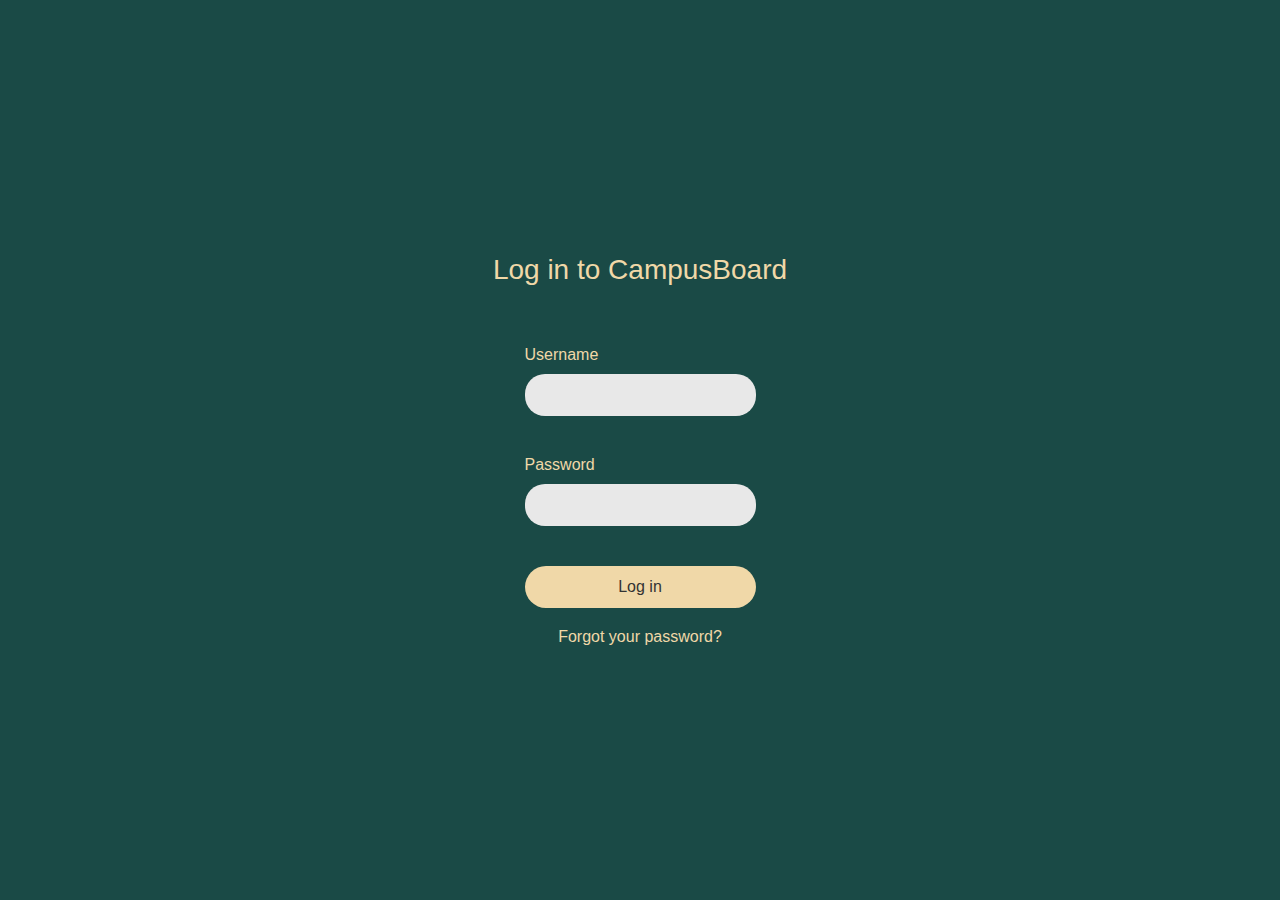
<file: CampusBoard-Layered-Architecture/demo/src/main/resources/static/index.html>
<!DOCTYPE html>
<html lang="en">
<head>
    <meta charset="UTF-8">
    <meta name="viewport" content="width=device-width, initial-scale=1.0">
    <title>CampusBoard</title>
    <link rel="stylesheet" href="css/style.css">
</head>
<body>
    <div class="login-container">
        <h1>Log in to CampusBoard</h1>
        
        <form id="login-form">
            <div class="form-group">
                <label for="username">Username</label>
                <input type="text" id="username" name="username" required>
            </div>
            
            <div class="form-group">
                <label for="password">Password</label>
                <input type="password" id="password" name="password" required>
            </div>
            
            <button type="submit" class="login-btn">Log in</button>
            
            <div class="forgot-password">
                <a href="#">Forgot your password?</a>
            </div>
        </form>
    </div>

    <script src="js/script.js"></script>
</body>
</html>
</file>
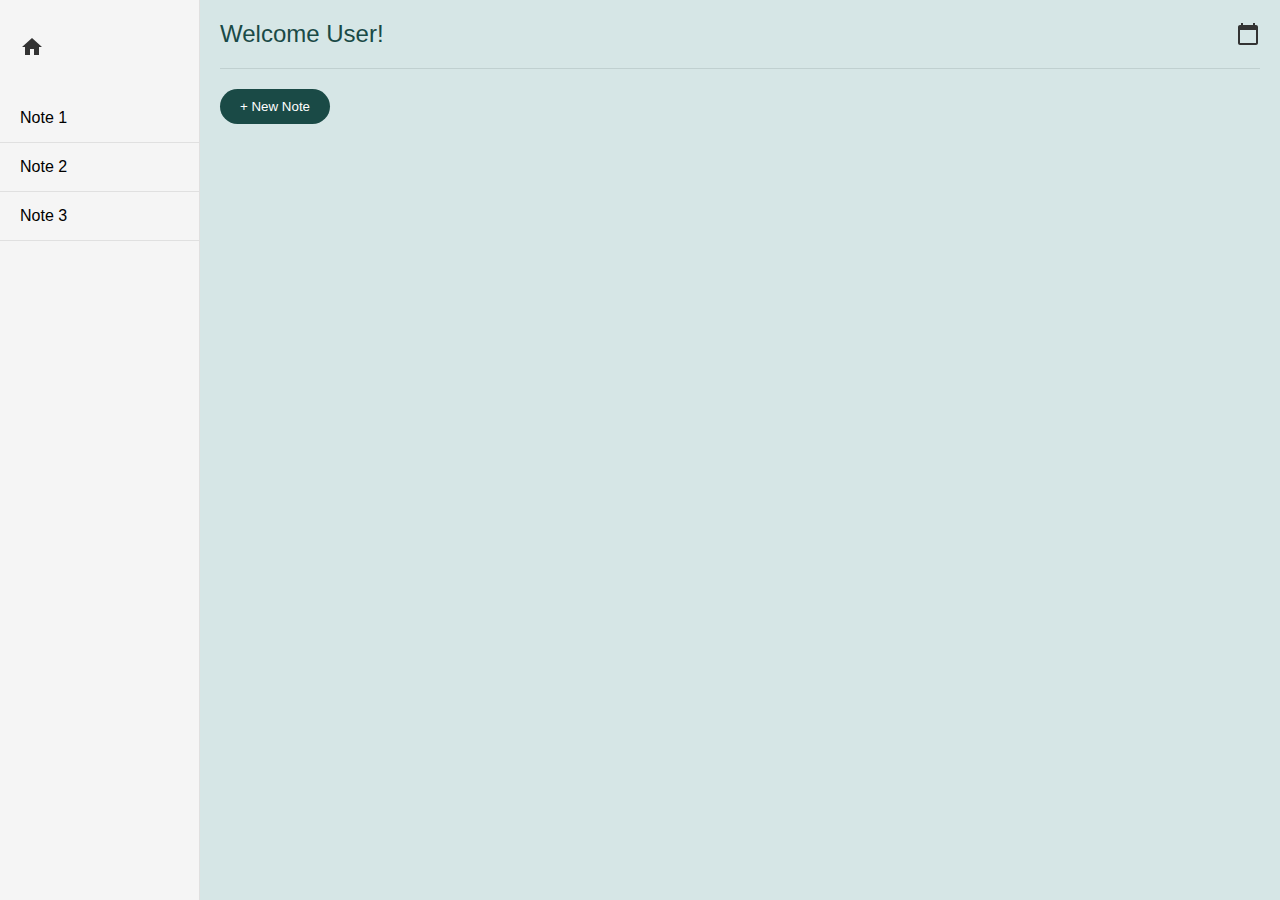
<file: CampusBoard-Layered-Architecture/demo/src/main/resources/static/dashboard.html>
<link rel="stylesheet" href="css/style.css">
</head>
<body>
    <div class="dashboard-container">
        <div class="sidebar">
            <div class="home-icon">
                <a href="#"><svg viewBox="0 0 24 24" width="24" height="24"><path d="M10 20v-6h4v6h5v-8h3L12 3 2 12h3v8z" fill="currentColor"/></svg></a>
            </div>
            <div class="notes-list">
                <div class="note-item">Note 1</div>
                <div class="note-item">Note 2</div>
                <div class="note-item">Note 3</div>
            </div>
        </div>
        <div class="main-content">
            <div class="header">
                <h2>Welcome User!</h2>
                <div class="calendar-icon">
                    <svg viewBox="0 0 24 24" width="24" height="24"><path d="M20 3h-1V1h-2v2H7V1H5v2H4c-1.1 0-2 .9-2 2v16c0 1.1.9 2 2 2h16c1.1 0 2-.9 2-2V5c0-1.1-.9-2-2-2zm0 18H4V8h16v13z" fill="currentColor"/></svg>
                </div>
            </div>
            <div class="new-note-container">
                <button class="new-note-btn">+ New Note</button>
            </div>
        </div>
    </div>

    <script src="js/script.js"></script>
</body>
</html>
</file>
<file: CampusBoard-Layered-Architecture/demo/src/main/resources/static/css/style.css>
/* Global Styles */
* {
    margin: 0;
    padding: 0;
    box-sizing: border-box;
    font-family: Arial, sans-serif;
}

body {
    min-height: 100vh;
}

/* Login Page Styles */
.login-container {
    display: flex;
    flex-direction: column;
    align-items: center;
    justify-content: center;
    min-height: 100vh;
    background-color: #1A4A46;
    color: #F0D8A8;
    padding: 20px;
}

.login-container h1 {
    margin-bottom: 60px;
    font-weight: normal;
    font-size: 28px;
}

.form-group {
    margin-bottom: 40px;
    width: 100%;
    max-width: 400px;
}

.form-group label {
    display: block;
    margin-bottom: 10px;
}

.form-group input {
    width: 100%;
    padding: 12px;
    border: none;
    border-radius: 20px;
    background-color: #E8E8E8;
    font-size: 16px;
}

.login-btn {
    background-color: #F0D8A8;
    color: #333;
    border: none;
    border-radius: 25px;
    padding: 12px 0;
    width: 100%;
    max-width: 400px;
    font-size: 16px;
    cursor: pointer;
    margin-bottom: 20px;
}

.forgot-password {
    text-align: center;
}

.forgot-password a {
    color: #F0D8A8;
    text-decoration: none;
}

/* Dashboard Page Styles */
.dashboard-container {
    display: flex;
    min-height: 100vh;
}

.sidebar {
    width: 200px;
    background-color: #F5F5F5;
    padding: 20px 0;
    border-right: 1px solid #E0E0E0;
}

.home-icon {
    padding: 15px 20px;
    margin-bottom: 20px;
}

.home-icon svg {
    color: #333;
}

.notes-list {
    display: flex;
    flex-direction: column;
}

.note-item {
    padding: 15px 20px;
    border-bottom: 1px solid #E0E0E0;
    cursor: pointer;
}

.main-content {
    flex: 1;
    background-color: #D6E6E6;
    padding: 20px;
}

.header {
    display: flex;
    justify-content: space-between;
    align-items: center;
    padding-bottom: 20px;
    border-bottom: 1px solid #C0D0D0;
    margin-bottom: 20px;
}

.header h2 {
    color: #1A4A46;
    font-weight: normal;
}

.calendar-icon svg {
    color: #333;
}

.new-note-btn {
    background-color: #1A4A46;
    color: white;
    border: none;
    border-radius: 20px;
    padding: 10px 20px;
    cursor: pointer;
    display: flex;
    align-items: center;
}
</file>
